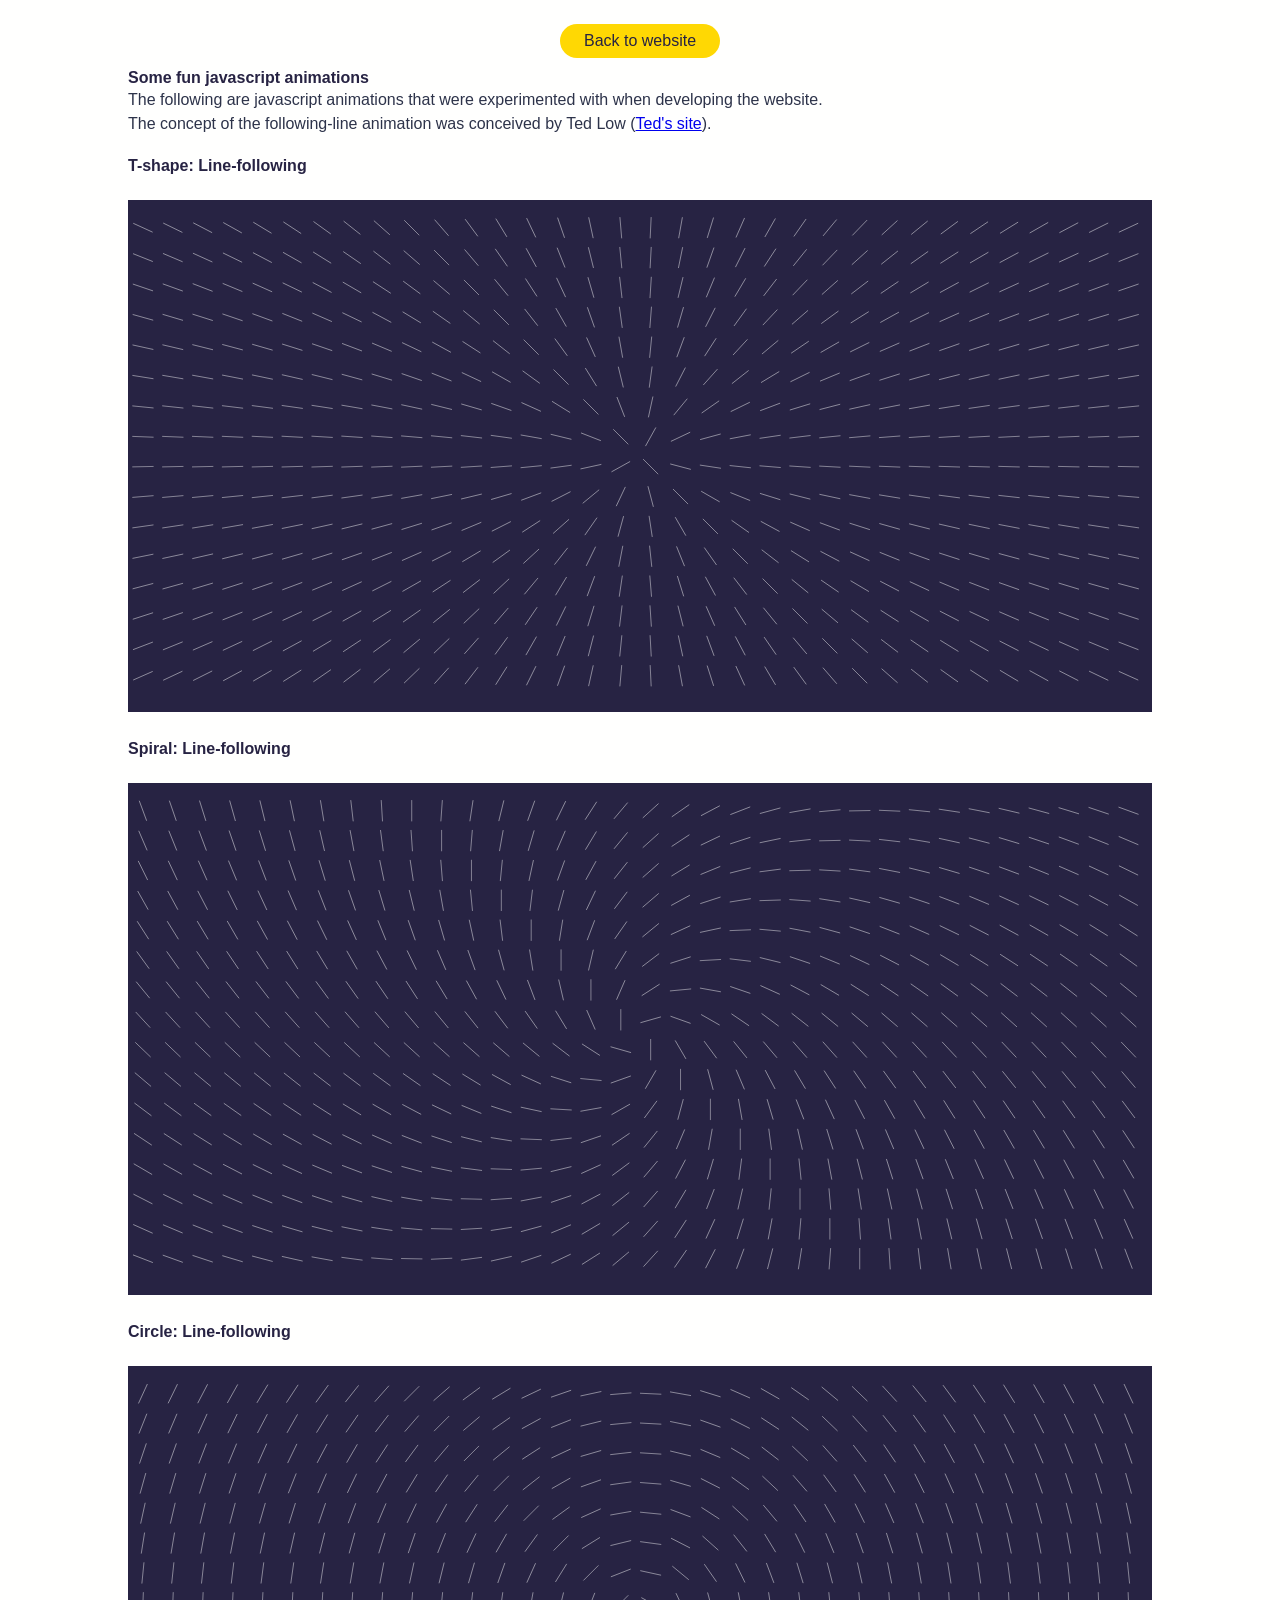
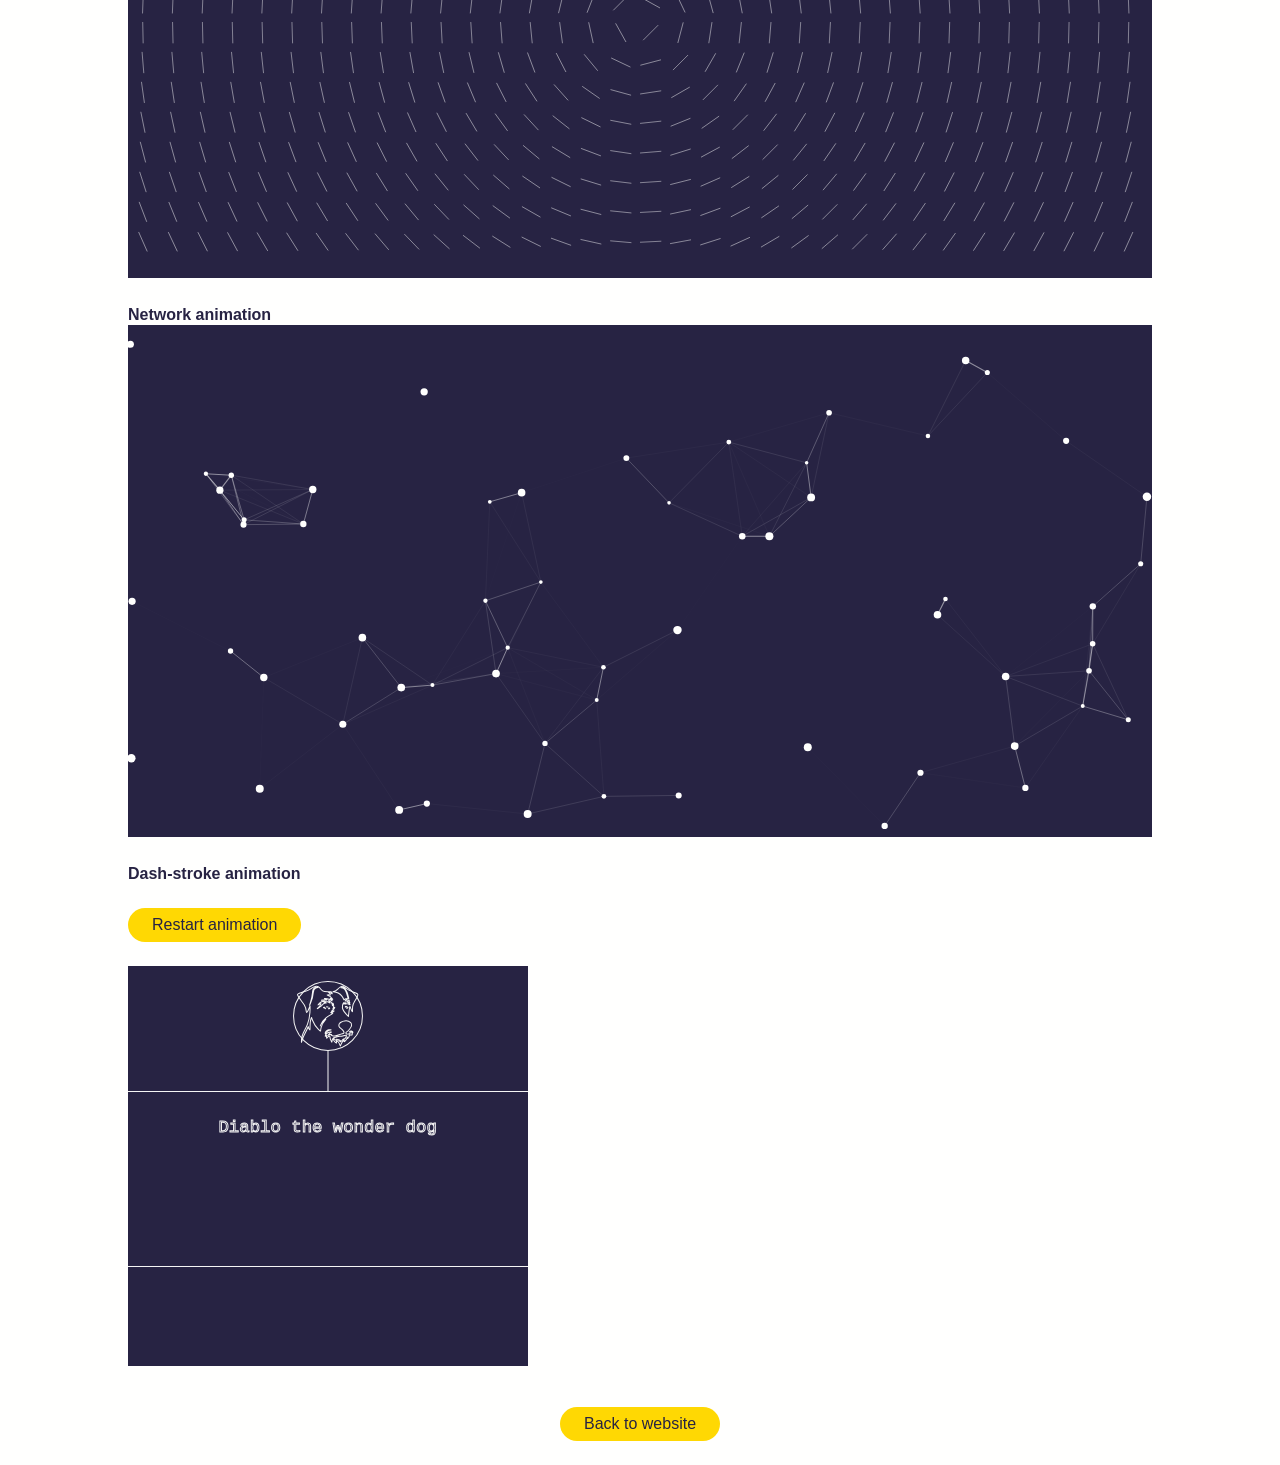
<file: docs/java_animation.html>
<!DOCTYPE html>
<html>
	<head>
		<title>JavaScript animations</title>
        <meta name="viewport" content="width=device-width, initial-scale=1, user-scalable=no" />
        <link rel="stylesheet" href="assets/sass/JS_ani.css">
        <link rel="icon" href="assets/images/gloop_favicon.ico">
        <link href="https://fonts.cdnfonts.com/css/satoshi" rel="stylesheet">
        <script async src="assets/js/anima.js"></script>
        <script async src="assets/js/network.js"></script>
	</head>
    <body>

        <div id="masterContainer">
            <br>
            <p>
                <a class="a_button" href="index.html" target="_blank" rel="noopener noreferrer">
                    <button>Back to website</button>
                </a>
            </p>
            <div>
                <h1>Some fun javascript animations</h1>
                <p>The following are javascript animations that were experimented with when developing the website.</p>
                <p>The concept of the following-line animation was conceived by Ted Low (<a href="https://www.ted8low.com/"target="_blank" rel="noopener noreferrer">Ted's site</a>).</p>
            </div>
            <div id="followContainer1">
                <h1>T-shape: Line-following</h1><br>
                <svg id="followSVG1" deg=0 viewBox="0 0 1200 600" preserveAspectRatio="xMidYMid meet" xmlns="http://www.w3.org/2000/svg"></svg>
            </div>
            <div id="followContainer2">
                <h1>Spiral: Line-following</h1><br>
                <svg id="followSVG2" deg=45 viewBox="0 0 1200 600" preserveAspectRatio="xMidYMid meet" xmlns="http://www.w3.org/2000/svg"></svg>
            </div>
            <div id="followContainer3">
                <h1>Circle: Line-following</h1><br>
                <svg id="followSVG3" deg=90 viewBox="0 0 1200 600" preserveAspectRatio="xMidYMid meet" xmlns="http://www.w3.org/2000/svg"></svg>
            </div>
            <div id="network">
                <h1>Network animation</h1>
                <svg id="networkCanvas" viewBox="0 0 1200 600" preserveAspectRatio="xMidYMid meet" xmlns="http://www.w3.org/2000/svg"></svg>
            </div>
            <div id="dog">
                <h1>Dash-stroke animation</h1><br>
                <p>
                    <button onclick="reset_dog_animation()">Restart animation</button>
                </p><br>
                <svg width="400" height="400" xml:space="preserve" xmlns="http://www.w3.org/2000/svg">
                    <path class="svg_dog" style="fill:none;stroke:var(--path_stroke);stroke-width:var(--path_stroke_size);stroke-dasharray:193.619;stroke-dashoffset:193.619 193.619" d="M115.327-3.908c-.162-.448-.29-.68-.49-.893-.232-.246-.376-.291-.44-.137a.598.598 0 0 0 .009.354c.018.057.026.11.019.117-.007.008-.053-.014-.102-.048a1.745 1.745 0 0 0-.129-.082 1.459 1.459 0 0 1-.155-.115c-.273-.228-.449-.51-.5-.803l-.029-.16-.049.059c-.072.088-.168.29-.204.432a2.1 2.1 0 0 0-.043.33c-.013.238-.013.238-.146.015a3.569 3.569 0 0 1-.43-1.353l-.01-.122-.078.01c-.168.02-.432.205-.571.4-.103.144-.146.195-.157.184a7.92 7.92 0 0 1-.068-.632c-.014-.172-.025-.191-.082-.138a1.55 1.55 0 0 0-.126.15.517.517 0 0 1-.097.112c-.044 0 .007-.24.082-.39.12-.237.389-.494.669-.64.183-.095.34-.136.564-.146.286-.014.362.033.187.116a1.976 1.976 0 0 0-.852.827c.004.004.031-.012.06-.034.083-.062.272-.152.41-.195a.894.894 0 0 1 .31-.038c.104 0 .202.005.218.01.04.018.02.053-.048.086-.034.016-.053.034-.045.042a2.2 2.2 0 0 0 .371.198c.165.058.382.087.563.076.295-.018.605-.105 1.174-.33.323-.128.614-.22.83-.263.212-.042.332-.088.395-.15.053-.054.056-.063.056-.17 0-.154-.04-.254-.18-.442-.181-.246-.352-.41-.666-.643-.29-.214-.405-.354-.483-.585a.758.758 0 0 1-.002-.436.7.7 0 0 1 .173-.338c.099-.116.193-.193.351-.287a3.543 3.543 0 0 1 1.012-.356c.518-.068 1.239.135 1.572.442.175.16.219.304.206.678-.007.204-.014.25-.052.35-.06.155-.157.307-.426.664-.329.437-.45.554-.788.763-.253.156-.296.226-.22.36.137.243.626.317.966.146.119-.06.158-.1.164-.17.01-.108-.003-.147-.076-.236l-.074-.091h.078c.07 0 .4.046.542.075.032.007.054.005.054-.005 0-.033-.137-.187-.211-.24l-.076-.052.052-.005c.058-.005.221.055.31.115.08.054.128.158.113.246-.026.155-.079.227-.166.227-.05 0-.057.005-.047.029a.612.612 0 0 1 .034.283c-.012.16-.023.17-.149.14a3.304 3.304 0 0 0-.502-.074h-.076l-.01.143c-.024.352-.18.66-.428.85-.032.024-.065.04-.073.034a.453.453 0 0 1-.028-.15.495.495 0 0 0-.022-.14.337.337 0 0 0-.042.104c-.078.25-.271.56-.488.78-.127.129-.259.234-.293.234-.015 0-.018-.051-.013-.213a1.082 1.082 0 0 0-.004-.214.968.968 0 0 0-.195.136c-.248.217-.505.658-.675 1.16-.06.178-.1.274-.116.277-.019.003-.048-.058-.113-.238zm-.012-1.02c.012-.086.064-.183.099-.183.037 0 .058.038.08.147l.021.104.046-.07c.047-.07.066-.076.144-.043.02.009.048-.017.109-.1.105-.145.27-.313.373-.38a.81.81 0 0 1 .31-.11c.053-.01.09-.036.208-.153a.847.847 0 0 0 .204-.27c.068-.142.107-.304.108-.446v-.096l-.187.01c-.175.009-.21.017-.53.124-.488.164-.52.17-.974.176-.212.003-.42.009-.46.013-.04.004-.181.049-.312.1a3.076 3.076 0 0 1-.751.198l-.135.012.01.043c.015.066.097.24.152.319.104.152.335.333.463.364.04.01.043.007.054-.068.011-.083.067-.18.11-.195.058-.018.216.06.314.156l.096.093.05-.094c.097-.182.136-.184.219-.01.055.117.14.368.14.415 0 .013.007.023.015.023s.019-.035.025-.078zm-10.174.299c-.017-.017-.013-.48.006-.704a4.82 4.82 0 0 1 .365-1.527c.056-.135.28-.603.5-1.04.453-.896.533-1.068.702-1.497.382-.967.564-1.813.659-3.07.023-.31.052-1.806.034-1.79-.008.008-.33.745-.456 1.044-.18.43-.346.68-.45.68-.066 0-.085-.064-.106-.36a3.625 3.625 0 0 0-.505-1.61c-.183-.32-.32-.514-.762-1.092-.648-.845-1.033-1.471-1.033-1.682 0-.2.144-.281.887-.507.42-.128.634-.19 1.035-.296.757-.203.949-.291 1.543-.71.462-.324.632-.425.899-.533.453-.184.846-.196 1.145-.036.204.109.393.296.67.662.338.45.544.584.961.63.087.01.503.025.923.03l.765.014.093.046c.116.056.171.127.21.269.03.107.04.2.022.2a.525.525 0 0 1-.084-.05 1.933 1.933 0 0 0-.747-.27l-.088-.01.087.076c.192.17.39.5.354.592-.013.034-.048.03-.264-.027a.926.926 0 0 0-.358-.045c-.11.004-.177.014-.195.029-.039.032-.018.046.149.102.435.146.95.54 1.2.916.14.21.139.244-.005.136a1.436 1.436 0 0 0-.573-.25c-.01 0 .038.036.106.08.15.095.262.22.337.372.06.124.089.238.06.238a.215.215 0 0 1-.072-.047c-.253-.222-.773-.448-1.228-.536-.13-.025-.74-.056-.722-.037.004.005.072.024.151.043.167.04.353.128.424.202.048.05.078.12.06.14a.546.546 0 0 1-.146-.014 3.813 3.813 0 0 0-.522-.021c-.398 0-.527.015-.747.083l-.099.03.238.013c.29.017.475.058.652.145.202.1.227.148.06.113-.204-.043-.543.013-.805.132-.199.09-.468.278-.664.463-.111.106-.316.34-.305.352a.323.323 0 0 0 .105-.04c.155-.08.284-.128.458-.172.256-.066.253-.065.253-.036 0 .062-.555.763-.903 1.14a1.706 1.706 0 0 0-.14.16 7.14 7.14 0 0 0 .846-.573c.186-.151.196-.16.478-.427.12-.115.263-.242.317-.284.177-.137.38-.21.658-.233.068-.005.123-.015.123-.022 0-.023-.172-.086-.382-.14a1.362 1.362 0 0 1-.229-.07c-.022-.023.063-.075.184-.114.07-.022.15-.028.353-.028.237 0 .279.004.427.045.191.053.424.162.55.256.049.037.09.065.094.062a1.818 1.818 0 0 0-.127-.306 1.856 1.856 0 0 0-.13-.205.991.991 0 0 1-.083-.126c0-.036.068-.02.209.05.186.094.36.252.487.443.14.209.251.509.268.716a.664.664 0 0 0 .02.137c.018.033.053-.24.06-.472.004-.113.011-.208.015-.213.018-.017.09.073.136.168.079.165.107.306.108.536.002.319-.06.578-.186.777-.027.042-.043.077-.035.077a.983.983 0 0 0 .144-.104c.13-.106.254-.24.31-.335.017-.03.037-.054.045-.054.046 0-.087.316-.21.5-.161.24-.361.415-.566.494-.122.046-.139.063-.079.08.157.042.428.024.614-.04.08-.028.105-.027.105.002 0 .019-.257.179-.368.229a2.603 2.603 0 0 1-.484.149c-.095.018-.102.022-.074.043.05.036.227.085.385.106.194.026.203.034.122.105a3.698 3.698 0 0 1-.443.313c-.643.377-1.035.632-1.314.854a4.63 4.63 0 0 0-1.421 1.925 3.495 3.495 0 0 0-.081.212c0 .005.069-.127.153-.293a4.04 4.04 0 0 1 .435-.722c.226-.307.58-.638.814-.758.11-.056.1-.011-.027.127a4.849 4.849 0 0 0-1.162 2.109 6.169 6.169 0 0 0-.125.733.723.723 0 0 1-.023.155c-.021.034-.33-.218-.616-.502-.633-.63-1.11-1.37-1.481-2.3-.107-.265-.25-.692-.25-.742 0-.097-.049-.024-.155.233-.13.313-.19.603-.23 1.11a31.782 31.782 0 0 0-.058 1.654c0 .137-.007.234-.016.234-.026 0-.17-.19-.242-.317a2.382 2.382 0 0 1-.194-.492c-.007-.034-.017-.062-.022-.062a.358.358 0 0 0-.05.103c-.146.38-.308.732-.713 1.548-.391.785-.509 1.036-.64 1.362-.13.329-.279.78-.327.998a.585.585 0 0 1-.05.166zm6.351-8.952a.723.723 0 0 1-.198-.342c-.004-.013-.047-.01-.158.014a1.417 1.417 0 0 0-.176.046c-.015.008.016.027.092.056.127.048.237.114.35.207.138.114.188.124.09.02zm.947.038c.078-.016.151-.034.162-.041.015-.01-.002-.04-.058-.105a1.121 1.121 0 0 0-.083-.091.428.428 0 0 0-.04.072c-.02.04-.064.1-.1.132-.067.06-.079.078-.044.067a4 4 0 0 1 .163-.034zm-.282-.435c0-.05-.064-.078-.195-.09a.65.65 0 0 0-.15-.001c-.02.012-.002.06.03.086.031.025.315.03.315.004zm-4.66-.936c.464-1.076.71-2.005.76-2.874.042-.703.211-1.012.668-1.221.121-.056.39-.123.503-.127.05-.002.042-.005-.038-.017a1.641 1.641 0 0 0-.497.027c-.416.099-.744.537-.824 1.1-.008.065-.027.242-.041.395-.056.61-.161 1.16-.361 1.887a30.155 30.155 0 0 1-.386 1.288c.002.022.095-.175.217-.458zm3.941 8.032c-.023-.057-.012-.305.018-.393.067-.194.268-.423.467-.534.129-.071.318-.138.457-.16.228-.038.627-.013.61.037a.677.677 0 0 1-.185.054c-.382.078-.694.223-.93.433a1.852 1.852 0 0 0-.339.457.92.92 0 0 1-.078.135c-.005 0-.013-.013-.02-.03zm5.996-4.744c-.062-.07-.244-.265-.403-.434-.59-.624-.81-.935-.957-1.342-.091-.255-.123-.652-.076-.97.025-.175.1-.407.17-.53.074-.13.203-.275.244-.275.02 0 .03.008.025.02-.055.13-.142.36-.151.399l-.011.049.045-.058c.138-.174.427-.377.538-.377.058 0 .067.024.021.055-.054.035-.278.322-.252.322a.645.645 0 0 0 .111-.031c.217-.076.556-.086.693-.02.039.018.147.06.242.093.094.033.2.074.235.092.035.018.07.03.08.027.008-.003-.011-.058-.044-.123a.725.725 0 0 0-.34-.326.547.547 0 0 1-.111-.068.38.38 0 0 1 .119.003l.118.01-.03-.033c-.05-.055-.245-.144-.38-.174-.067-.015-.123-.035-.123-.045 0-.02.123-.14.223-.22.036-.028.059-.057.051-.065a1.055 1.055 0 0 0-.23-.014c-.201 0-.226.003-.369.053a3.21 3.21 0 0 1-.16.053c-.023 0 .002-.053.067-.14a1.33 1.33 0 0 1 .589-.427c.065-.024.074-.032.05-.042-.057-.022-.33-.015-.461.012-.145.03-.384.133-.503.217-.043.03-.083.052-.089.046a1.74 1.74 0 0 1-.073-.176 4.177 4.177 0 0 0-.17-.371c-.402-.772-1.008-1.254-1.853-1.475a3.391 3.391 0 0 0-.7-.106c-.055 0-.099-.006-.099-.014 0-.007.058-.023.128-.035.355-.062.625-.213 1.075-.604.257-.223.671-.554.785-.627a.814.814 0 0 1 .851-.05c.124.063.287.177.64.446.567.434.807.558 1.677.867.665.236 1.203.467 1.337.574.21.167.182.325-.166.977-.167.31-.282.507-.58.986-.356.575-.478.887-.544 1.395-.01.082-.02.4-.022.715-.004.614-.01.665-.08.619-.058-.04-.135-.2-.287-.604-.213-.561-.322-.836-.332-.836-.016 0-.125.603-.188 1.03a35.51 35.51 0 0 0-.174 1.437 1.447 1.447 0 0 1-.032.242c-.006 0-.061-.057-.124-.127zm.011-2.205c.032 0-.008-.035-.104-.09l-.078-.044v.06c0 .07-.05.22-.097.286-.066.093-.033.072.111-.07a.906.906 0 0 1 .168-.142zm-.426-.166c.037-.018.055-.097.027-.115a.471.471 0 0 0-.137-.014h-.116l-.036.064c-.056.1-.052.102.1.09a.789.789 0 0 0 .162-.025zm.827-1.43-.1-.37c-.009-.031-.07-.024-.088.01-.012.022-.01.059.007.123.032.12.252.61.268.594a4.084 4.084 0 0 0-.087-.357zm-.178-.78a11.916 11.916 0 0 1-.06-.26c-.27-1.201-.61-2.01-1.003-2.378-.283-.266-.651-.366-.988-.266l-.07.02.139.013c.279.025.545.13.742.295.364.302.657.97.954 2.172l.103.414.049.007c.119.016.142.013.134-.017z" transform="matrix(3.77951 0 0 3.77951 -223.903 93.872)"/>
                    <path class="svg_cir" style="fill:none;stroke:var(--path_stroke);stroke-width:var(--path_stroke_size);stroke-dasharray:57.2982;stroke-dashoffset:57.2982 57.2982" d="M121.276-11.608a9.118 9.118 0 1 1-18.236 0 9.118 9.118 0 0 1 18.236 0z" transform="matrix(3.77951 0 0 3.77951 -223.903 93.872)"/>
                    <path class="svg_dow" style="fill:none;stroke:var(--path_stroke);stroke-width:var(--path_stroke_size);stroke-dasharray:10.707;stroke-dashoffset:10.707 10.707" d="M112.158-2.347V8.36" transform="matrix(3.77951 0 0 3.77951 -223.903 93.872)"/>
                    <path class="svg_l11" style="fill:none;stroke:var(--path_stroke);stroke-width:var(--path_stroke_size);stroke-dasharray:52.917;stroke-dashoffset:52.917 52.917" d="M112.158 8.361H59.241" transform="matrix(3.77951 0 0 3.77951 -223.903 93.872)"/>
                    <path class="svg_l12" style="fill:none;stroke:var(--path_stroke);stroke-width:var(--path_stroke_size);stroke-dasharray:52.917;stroke-dashoffset:52.917" d="M112.158 8.361h52.917" transform="matrix(3.77951 0 0 3.77951 -223.903 93.872)"/>
                    <path class="svg_l21" style="fill:none;stroke:var(--path_stroke);stroke-width:var(--path_stroke_size);stroke-dasharray:52.917;stroke-dashoffset:52.917" d="M112.158 54.663H59.241" transform="matrix(3.77951 0 0 3.77951 -223.903 93.872)"/>
                    <path class="svg_l22" style="fill:none;stroke:var(--path_stroke);stroke-width:var(--path_stroke_size);stroke-dasharray:52.917;stroke-dashoffset:52.917" d="M112.158 54.663h52.917" transform="matrix(3.77951 0 0 3.77951 -223.903 93.872)"/>
                    <text class="svg_txt1" xml:space="preserve" style="font-style:normal;font-variant:normal;font-weight:400;font-stretch:normal;font-size:4.58613px;font-family:'Courier New';fill:none;stroke:var(--path_stroke);stroke-width:.264584;stroke-dasharray:none" x="83.172" y="19.146" transform="matrix(3.77951 0 0 3.77951 -223.903 93.872)"><tspan style="font-style:normal;font-variant:normal;font-weight:400;font-stretch:normal;font-size:4.58613px;font-family:'Courier New';stroke-width:.264584;stroke-dasharray:none" x="83.172" y="19.146">Diablo the wonder dog</tspan></text>
                    <!-- <text class="svg_txt2" xml:space="preserve" style="font-style:normal;font-variant:normal;font-weight:400;font-stretch:normal;font-size:4.58613px;font-family:'Courier New';fill:none;stroke:var(--path_stroke);stroke-width:.264584;stroke-dasharray:none" x="61.155" y="27.981" transform="matrix(3.77951 0 0 3.77951 -223.903 93.872)"><tspan style="font-size:4.58613px;stroke-width:.264584;stroke-dasharray:none" x="61.155" y="27.981">Data, applied science and engineering</tspan></text>
                    <text class="svg_txt3" xml:space="preserve" style="font-style:normal;font-variant:normal;font-weight:400;font-stretch:normal;font-size:4.58613px;font-family:'Courier New';fill:none;stroke:var(--path_stroke);stroke-width:.264584;stroke-dasharray:none" x="59.937" y="36.816" transform="matrix(3.77951 0 0 3.77951 -223.903 93.872)"><tspan style="font-size:4.58613px;stroke-width:.264584;stroke-dasharray:none" x="59.937" y="36.816">All the things that I find interesting</tspan></text>
                    <text class="svg_txt4" xml:space="preserve" style="font-style:normal;font-variant:normal;font-weight:400;font-stretch:normal;font-size:4.58613px;font-family:'Courier New';fill:none;stroke:var(--path_stroke);stroke-width:.264584;stroke-dasharray:none" x="90.172" y="45.604" transform="matrix(3.77951 0 0 3.77951 -223.903 93.872)"><tspan style="font-size:4.58613px;stroke-width:.264584;stroke-dasharray:none" x="90.172" y="45.604">By Steven Fowler</tspan></text> -->
                </svg>
            </div>
            <br>
            <p>
                <a class="a_button" href="index.html" target="_blank" rel="noopener noreferrer">
                    <button>Back to website</button>
                </a>
            </p><br>

        </div>

    </body>
</file>
<file: docs/assets/sass/JS_ani.css>
/* Variable declaration */
/* breakpoints */
/* Default formatting */
html, body, div, p, ul, li, h1, h2, h3 {
  margin: 0;
  padding: 0;
  font-size: 100%;
  font-family: "Satoshi", Arial, sans-serif;
}

html, body, div, p, ul, li {
  line-height: 1.5;
  color: #2d334a;
}

h1, h2, h3 {
  line-height: 1.25;
  color: #272343;
}

/* Default for mobile */
html, body {
  min-width: 320px;
  font-size: 14px;
  -webkit-font-smoothing: antialiased; /* For Chrome, Safari, and other WebKit-based browsers */
  -moz-osx-font-smoothing: grayscale; /* For Firefox on macOS */
  font-smoothing: antialiased; /* Standard property, though not widely supported */
}
@media all and (min-width: 600px) {
  html, body {
    font-size: 14px;
  }
}
@media all and (min-width: 1200px) {
  html, body {
    font-size: 16px;
  }
}
@media all and (min-width: 1800px) {
  html, body {
    font-size: 18px;
  }
}

/* Layout / containers */
/* Loading screen */
#loading_screen {
  position: fixed;
  top: 0;
  left: 0;
  width: 100lvw;
  height: 100lvh;
  background-color: #e3f6f5;
  color: #2d334a;
  display: flex;
  justify-content: center;
  align-items: center;
  font-size: 2rem;
  z-index: 20000; /* Ensure it is above all other content */
  opacity: 1;
  pointer-events: none;
}

/* Landing area */
#landing_container {
  display: flex;
  flex-direction: column;
  min-height: 70lvh;
  height: 80lvh; /* Take full viewpoint */
  overflow-y: none; /* If content overflow -> vertical scrolling */
  justify-content: center;
  text-align: center;
}

#landing_item {
  flex-grow: 1;
  background-color: #272343;
  max-height: 100%;
  overflow: hidden;
}
#landing_item #landing_svg {
  width: 100%;
  height: 100%;
  pointer-events: all;
  opacity: 0;
  animation: fade_in 2s ease-in-out 0.25s forwards;
}
#landing_item .background_lines {
  stroke: #fffffe;
}
@keyframes fade_in {
  100% {
    opacity: 0.4;
  }
}

#landing_align {
  position: absolute;
  top: 0%;
  left: 0%;
  width: 100%;
  height: 80lvh;
  display: flex;
  justify-content: center;
  align-items: center;
}
#landing_align #landing_text {
  width: 80%;
  height: 60lvh;
  max-height: 300px;
}
#landing_align #landing_text #landing_svg_text {
  max-width: 100%;
  max-height: 100%;
  height: 100%;
  font-style: normal;
  font-variant: normal;
  font-weight: normal;
  font-stretch: normal;
  font-family: "Satoshi", Arial, sans-serif;
  font-variant-ligatures: normal;
  font-variant-caps: normal;
  font-variant-numeric: normal;
  font-variant-east-asian: normal;
  text-align: start;
  writing-mode: lr-tb;
  direction: ltr;
  text-anchor: start;
  fill: #fffffe;
  stroke: #fffffe;
  stroke-width: 2;
}
#landing_align #landing_text #landing_svg_text .svg_text_name {
  fill: #e3f6f5;
  stroke: #e3f6f5;
}
#landing_align #landing_text #landing_svg_text #svg_text_highlight {
  fill: #ffd803;
  stroke: #ffd803;
}
@keyframes animated {
  0% {
    opacity: 0;
  }
  100% {
    opacity: 1;
  }
}

.animated {
  animation: animated 0.5s forwards 0s ease-in-out;
}

/* Menu */
#sticky_container {
  position: sticky;
  top: 0;
  width: 100%;
  z-index: 5000; /* > main page < overlay */
  background-color: #e3f6f5;
  margin-bottom: 2rem;
}
#sticky_container .menu_list {
  display: flex;
  flex-flow: row wrap;
  justify-content: space-between;
  align-items: center;
  list-style: none;
  padding: 0px;
  margin: 0;
  justify-content: center;
}
#sticky_container .menu_list li {
  margin: 1rem;
}

button {
  width: auto;
  white-space: nowrap;
  font-size: 1rem;
  padding: 0.5rem 1.5rem 0.5rem 1.5rem;
  gap: 0;
  border-radius: 999px;
  color: #272343;
  background-color: #ffd803;
  border: none;
}
button:hover {
  background-color: #FFE86B;
}
button:active {
  background-color: #F0CB00;
}

.secondary_button {
  background-color: #FFF2A8;
  border-color: #FFD803;
  border-style: solid;
  border-width: 2px;
}
.secondary_button:hover {
  background-color: #FFF9DB;
  border-color: #FFE86B;
}
.secondary_button:active {
  background-color: #FFE86B;
  border-color: #F0CB00;
}

/* Article selection area */
#article_space {
  display: flex;
  flex-direction: column;
  align-items: center;
}
#article_space h1 {
  font-size: 2rem;
}
#article_space .article_container {
  display: flex;
  flex-direction: column; /* Allows articles to wrap to the next line */
  flex-wrap: nowrap;
  justify-content: center; /* Centers articles horizontally */
  gap: 50px; /* Space between articles */
  padding-top: 5%;
  padding: 5% 5%;
  background-color: #fffffe;
  max-width: 1200px;
}
@media all and (min-width: 600px) {
  #article_space .article_container {
    flex-direction: row;
    flex-wrap: wrap;
  }
}
#article_space .article_container .article_item {
  flex: 1 1 90%;
  min-width: 300px;
  max-width: 90%;
  height: auto;
  aspect-ratio: 4/3;
  padding: 0px;
  position: relative;
  box-shadow: 0 10px 10px rgba(0, 0, 0, 0.1);
  border-radius: 0.5rem;
}
@media all and (min-width: 600px) {
  #article_space .article_container .article_item {
    flex: 1 1 400px;
    min-width: 300px;
    max-width: 40%;
  }
}
@media all and (min-width: 900px) {
  #article_space .article_container .article_item {
    max-width: 25%;
  }
}
@media all and (min-width: 1200px) {
  #article_space .article_container .article_item:hover p {
    display: block;
  }
  #article_space .article_container .article_item:hover img {
    filter: blur(1px);
  }
}
#article_space .article_container .article_item .container_image {
  width: 100%;
  height: 100%;
  bottom: 0;
  position: absolute;
}
#article_space .article_container .article_item img {
  width: 100%;
  height: 100%;
  border-radius: 0.5rem;
  -o-object-fit: cover;
     object-fit: cover;
}
#article_space .article_container .article_item .container_header {
  width: calc(100% - 1rem);
  padding: 0.5rem;
  position: absolute;
  bottom: 0;
  background-color: rgba(255, 255, 254, 0.8);
  text-align: center;
  border-radius: 0rem 0rem 0.5rem 0.5rem;
}
#article_space .article_container .article_item h2 {
  font-size: 1rem;
}
#article_space .article_container .article_item p {
  font-size: 1rem;
  display: block;
}
@media all and (min-width: 1200px) {
  #article_space .article_container .article_item p {
    display: none;
  }
}
/* Article popup */
#blur_overlay {
  position: fixed;
  top: 0;
  left: 0;
  width: 100%;
  height: 100%;
  background-color: rgba(39, 35, 67, 0.2);
  justify-content: center;
  align-items: center;
  display: none;
  z-index: 6000;
  backdrop-filter: blur(8px);
  -webkit-backdrop-filter: blur(8px);
}
#blur_overlay .popup_container {
  display: none;
  position: fixed;
  height: 90%;
  width: 90%;
  min-width: 300px;
  max-width: 1000px;
  overflow-y: hidden; /* If content overflow -> vertical scrolling */
  scrollbar-width: thin;
  scrollbar-color: #fffffe;
  border-radius: 2rem;
  top: 50%;
  left: 50%;
  transform: translate(-50%, -50%);
  background-color: #fffffe;
  z-index: 7000; /* > overlay */
}
@media all and (min-width: 600px) {
  #blur_overlay .popup_container {
    width: 75%;
  }
}
@media all and (min-width: 900px) {
  #blur_overlay .popup_container {
    width: 70%;
  }
}
@media all and (min-width: 1200px) {
  #blur_overlay .popup_container {
    width: 60%;
  }
}
#blur_overlay .popup_container .close_menu {
  position: sticky;
  display: flex;
  justify-content: space-between;
  align-items: center;
  top: 0;
  width: 100%;
  background-color: #e3f6f5;
}
#blur_overlay .popup_container .close_menu h1 {
  font-size: 1.5rem;
  margin-left: 5%;
  padding: 0.5rem 0.5rem;
}
#blur_overlay .popup_container .close_menu button {
  margin-right: 5%;
}
#blur_overlay .popup_container .popup_article {
  padding: 5%;
  overflow-y: auto;
  overflow-x: hidden;
  max-height: 90%;
}
#blur_overlay .popup_container .popup_article img {
  width: 100%;
  -o-object-fit: cover;
     object-fit: cover;
  border-radius: 1rem;
  margin: auto;
  display: block;
}
@media all and (min-width: 900px) {
  #blur_overlay .popup_container .popup_article img {
    max-height: 50%;
  }
}
@media all and (min-width: 1200px) {
  #blur_overlay .popup_container .popup_article img {
    width: 85%;
  }
}
@media all and (min-width: 1800px) {
  #blur_overlay .popup_container .popup_article img {
    width: 75%;
  }
}
#blur_overlay .popup_container .popup_article p, #blur_overlay .popup_container .popup_article figcaption, #blur_overlay .popup_container .popup_article h1, #blur_overlay .popup_container .popup_article h2, #blur_overlay .popup_container .popup_article h3, #blur_overlay .popup_container .popup_article a, #blur_overlay .popup_container .popup_article div, #blur_overlay .popup_container .popup_article img {
  margin-bottom: 1.5em;
  margin-top: 0em;
}
@media all and (min-width: 600px) {
  #blur_overlay .popup_container .popup_article p, #blur_overlay .popup_container .popup_article figcaption, #blur_overlay .popup_container .popup_article h1, #blur_overlay .popup_container .popup_article h2, #blur_overlay .popup_container .popup_article h3, #blur_overlay .popup_container .popup_article a, #blur_overlay .popup_container .popup_article div, #blur_overlay .popup_container .popup_article img {
    margin-top: 0;
  }
}
@media all and (min-width: 900px) {
  #blur_overlay .popup_container .popup_article p, #blur_overlay .popup_container .popup_article figcaption, #blur_overlay .popup_container .popup_article h1, #blur_overlay .popup_container .popup_article h2, #blur_overlay .popup_container .popup_article h3, #blur_overlay .popup_container .popup_article a, #blur_overlay .popup_container .popup_article div, #blur_overlay .popup_container .popup_article img {
    margin-top: 0;
  }
}
#blur_overlay .popup_container .popup_article h1 {
  font-size: 1.5rem;
}
@media all and (min-width: 1800px) {
  #blur_overlay .popup_container .popup_article h1 {
    font-size: 2rem;
  }
}
#blur_overlay .popup_container .popup_article h2 {
  font-size: 1.2rem;
  margin-bottom: 0%;
}
@media all and (min-width: 1800px) {
  #blur_overlay .popup_container .popup_article h2 {
    font-size: 1.6rem;
  }
}
#blur_overlay .popup_container .popup_article a {
  font-style: bold;
  color: #2B8282;
}
#blur_overlay .popup_container .popup_article a:hover {
  color: #ffd803;
}
#blur_overlay .popup_container .popup_article mark {
  color: #297A7A;
  font-weight: bold;
  background-color: transparent;
}
#blur_overlay .popup_container .popup_article ul {
  list-style-position: inside;
  padding-left: 5%;
}
#blur_overlay .popup_container .popup_article li {
  list-style-position: outside;
}
#blur_overlay .popup_container .popup_article figcaption {
  font-size: 0.8rem;
  text-align: center;
}
#blur_overlay .popup_container .popup_article .a_button:link, #blur_overlay .popup_container .popup_article .a_button:visited, #blur_overlay .popup_container .popup_article .a_button:hover, #blur_overlay .popup_container .popup_article .a_button:active {
  text-decoration: none;
}
#blur_overlay .popup_container .popup_article .p_button {
  text-align: center;
}
#blur_overlay .popup_container .popup_article .img_header {
  width: 100%;
  height: 100px;
  -o-object-fit: cover;
     object-fit: cover;
}
@media all and (min-width: 900px) {
  #blur_overlay .popup_container .popup_article .img_header {
    height: 200px;
  }
}
#blur_overlay .popup_container .popup_article .code {
  display: flex;
  justify-content: center;
  align-items: center;
  width: 100%;
}
#blur_overlay .popup_container .popup_article code {
  max-width: 70%;
  padding-left: 1rem;
  padding-right: 1rem;
  border-width: 1px;
  border-style: solid;
  background-color: #e3f6f5;
}
#blur_overlay .popup_container .popup_article #award_images {
  display: flex;
  flex-direction: row;
  justify-content: center;
  width: 100%;
  margin-bottom: 0;
}
#blur_overlay .popup_container .popup_article #award_images div {
  max-height: 50px;
  margin-left: 2%;
  margin-right: 2%;
}
@media all and (min-width: 900px) {
  #blur_overlay .popup_container .popup_article #award_images div {
    max-height: 100px;
  }
}
@media all and (min-width: 1200px) {
  #blur_overlay .popup_container .popup_article #award_images div {
    max-height: 200px;
  }
}
#blur_overlay .popup_container .popup_article #award_images img {
  -o-object-fit: contain;
     object-fit: contain;
  max-width: 100%;
  max-height: 100%;
}

#footer {
  background-color: #fffffe;
  color: #272343;
  font-size: small;
  text-align: center;
}

/* Default formatting */
html, body, div, p, ul, li, h1, h2, h3 {
  margin: 0;
  padding: 0;
  font-size: 100%;
  font-family: "Satoshi", Arial, sans-serif;
}

html, body, div, p, ul, li {
  line-height: 1.5;
  color: #2d334a;
}

h1, h2, h3 {
  line-height: 1.25;
  color: #272343;
}

#masterContainer {
  display: flex;
  flex-direction: column;
  background-color: #fffffe;
  align-items: center;
}
#masterContainer div {
  width: 80%;
  min-height: 50px;
  margin: 10px;
  background-color: #fffffe;
  flex-grow: 1;
  max-height: 100%;
  overflow: hidden;
}
#masterContainer div .lines_01 {
  stroke: #fffffe;
}
#masterContainer div .lines_02 {
  stroke: #fffffe;
}
#masterContainer div .lines_03 {
  stroke: #fffffe;
}
#masterContainer div .node {
  stroke: #fffffe;
  fill: #fffffe;
}

svg {
  --path_stroke_size: 0.265; /* .26458437 */
  --path_stroke: whitesmoke;
  background-color: #272343;
}

.svg_dog {
  animation: draw_line 2s linear 1s forwards;
  stroke: whitesmoke;
}

.svg_cir {
  animation: draw_line 2s linear 0s forwards;
}

.svg_dow {
  animation: draw_line 1s linear 0.5s forwards;
}

.svg_l11, .svg_l12, .svg_l21, .svg_l22 {
  animation: draw_line 2s linear 1.5s forwards;
}

.svg_txt1, .svg_txt2, .svg_txt3, .svg_txt4 {
  opacity: 0;
  animation: fade_txt 1s ease-in-out 0s forwards;
}

@keyframes draw_line {
  100% {
    stroke-dashoffset: 0;
  }
}
@keyframes fade_txt {
  100% {
    opacity: 1;
  }
}/*# sourceMappingURL=JS_ani.css.map */
</file>
